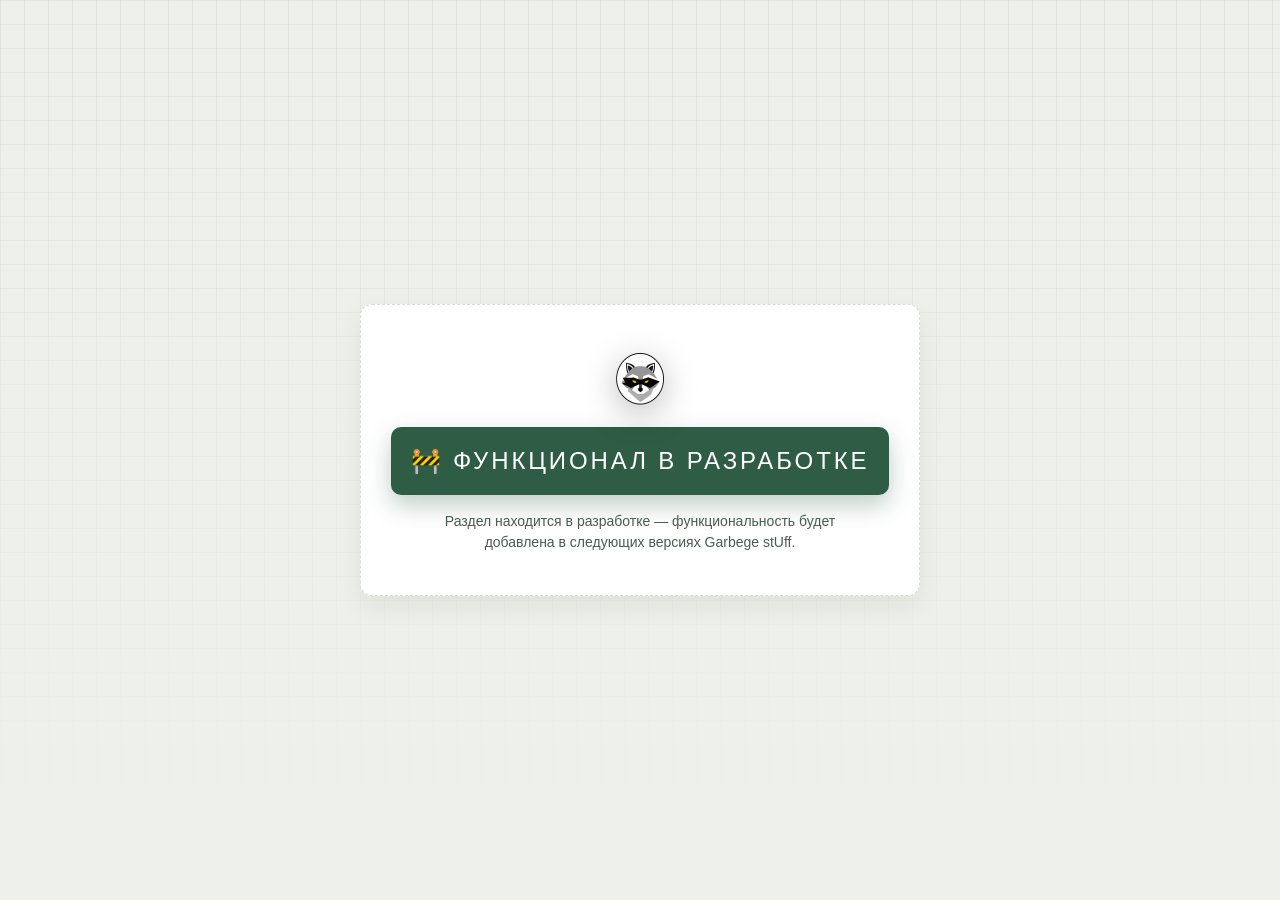
<file: public/placeholder.html>
<!DOCTYPE html>
<html lang="ru">
<head>
<meta charset="UTF-8">
<meta name="viewport" content="width=device-width, initial-scale=1">
<title>Функционал в разработке — Garbege stUff</title>
<link rel="icon" href="logo.png">
<script>
/* применяем сохранённую тему до первой отрисовки — чтобы интерфейс не «мигал» при загрузке */
(function(){try{var t=localStorage.getItem('stufftime_theme');if(t)document.documentElement.setAttribute('data-theme',t);}catch(e){}})();
</script>
<link rel="stylesheet" href="style.css">
</head>
<body>
<div class="paper-grid" aria-hidden="true"></div>

<main class="placeholder-page">
  <div class="panel placeholder-card">
    <img class="placeholder-logo" src="logo.png" alt="Логотип Garbege stUff">
    <div class="dev-banner" role="status">🚧 Функционал в разработке</div>
    <p class="placeholder-note">Раздел находится в разработке — функциональность будет добавлена в следующих версиях Garbege stUff.</p>
  </div>
</main>

</body>
</html>
</file>
<file: public/style.css>
/*  Garbege stUff — стили интерфейса (вынесены из index.html в отдельный файл)

    Темы оформления:
      · светлая (по умолчанию) — <html> без атрибута data-theme
      · серая  — <html data-theme="gray">
      · тёмная — <html data-theme="dark">
    Выбор темы — в шапке и на экране входа (свой выпадающий список .theme-dd);
    значение запоминается в localStorage (ключ stufftime_theme).
*/

/* ═══ палитры тем ═══ */
/* светлая (по умолчанию) */
:root{
  color-scheme:light;
  /* поверхности и текст */
  --paper:#eef0ea; --panel:#ffffff; --panel-soft:#fbfcfa;
  --ink:#1c2b22; --ink-soft:#4a5c51;
  --line:#d7ddd2; --line-strong:#b9c4b4;
  --field:#ffffff;
  /* акценты */
  --pine:#2e5c44; --pine-dark:#244936;
  --mark:#f2c53d; --mark-soft:#fbf3da;
  --danger:#c8452c; --danger-soft:#fbe9e4;
  /* элементы с инвертированным фоном/текстом */
  --chip-bg:#1c2b22; --chip-ink:#ffffff;
  --toast-bg:#1c2b22; --toast-ink:#ffffff;
  --code-bg:#e8ece4;
  --grid-line:rgba(46,92,68,.07);
  /* строки журнала (группировка по дате) */
  --row-hover:#f5f8f3;
  --flash:#dcefe0;
  --row-bg-0:#edf4ec; --row-hov-0:#e2ecdf; --row-edge-0:#9cc49a;
  --row-bg-1:#edf1f8; --row-hov-1:#e1e8f3; --row-edge-1:#98b0d8;
  --row-bg-2:#f6f1e2; --row-hov-2:#efe7d0; --row-edge-2:#d9b96a;
  --row-bg-3:#f1edf6; --row-hov-3:#e8e2f0; --row-edge-3:#b79ad4;
  --row-bg-4:#e9f4f1; --row-hov-4:#dcebe7; --row-edge-4:#7fc4b0;
  --row-bg-5:#f7efe9; --row-hov-5:#f0e4da; --row-edge-5:#d8a487;
  /* баннер «нет соединения» */
  --offline-bg:#fff1ee; --offline-line:#f0b3a6; --offline-ink:#a03422;
  /* шрифты */
  --display:'Russo One',sans-serif; --body:'Rubik',sans-serif; --mono:'JetBrains Mono',monospace;
}

/* серая тема */
:root[data-theme="gray"]{
  color-scheme:light;
  --paper:#e2e2e2; --panel:#f4f4f4; --panel-soft:#ececec;
  --ink:#2d2d2d; --ink-soft:#5d5d5d;
  --line:#c9c9c9; --line-strong:#a8a8a8;
  --field:#ffffff;
  --pine:#5b6570; --pine-dark:#49525b;
  --mark:#e5b93c; --mark-soft:#f2ecda;
  --danger:#b23c26; --danger-soft:#f2e2dd;
  --chip-bg:#343434; --chip-ink:#ffffff;
  --toast-bg:#343434; --toast-ink:#ffffff;
  --code-bg:#dbdbdb;
  --grid-line:rgba(0,0,0,.06);
  --row-hover:#e8e8e8;
  --flash:#d9d9d9;
  --row-bg-0:#e6e8e9; --row-hov-0:#dde0e1; --row-edge-0:#9aa8ad;
  --row-bg-1:#e6e9ed; --row-hov-1:#dde1e7; --row-edge-1:#93a2b3;
  --row-bg-2:#eae8e1; --row-hov-2:#e1ded4; --row-edge-2:#b3a98c;
  --row-bg-3:#e9e6ec; --row-hov-3:#e0dde4; --row-edge-3:#a495b3;
  --row-bg-4:#e4eae7; --row-hov-4:#dbe2df; --row-edge-4:#8aa8a0;
  --row-bg-5:#ece7e4; --row-hov-5:#e3ddd9; --row-edge-5:#b09a8f;
  --offline-bg:#f2e2dd; --offline-line:#d8b1a6; --offline-ink:#8f2f1d;
}

/* тёмная тема */
:root[data-theme="dark"]{
  color-scheme:dark;
  --paper:#131a16; --panel:#1d2521; --panel-soft:#242e28;
  --ink:#e7ede9; --ink-soft:#9db0a6;
  --line:#35423b; --line-strong:#4c5e54;
  --field:#28322d;
  --pine:#4a8a68; --pine-dark:#3c7257;
  --mark:#f2c53d; --mark-soft:#3a3421;
  --danger:#e06a4d; --danger-soft:#3a241d;
  --chip-bg:#e7ede9; --chip-ink:#17251d;
  --toast-bg:#e7ede9; --toast-ink:#17251d;
  --code-bg:#2b3530;
  --grid-line:rgba(255,255,255,.05);
  --row-hover:#273129;
  --flash:#35473d;
  --row-bg-0:#22302a; --row-hov-0:#2a3a32; --row-edge-0:#7fa887;
  --row-bg-1:#232e3a; --row-hov-1:#2b3745; --row-edge-1:#7f95b5;
  --row-bg-2:#33301f; --row-hov-2:#3d3a28; --row-edge-2:#b39a55;
  --row-bg-3:#2e2a39; --row-hov-3:#363146; --row-edge-3:#9683b3;
  --row-bg-4:#213230; --row-hov-4:#29413e; --row-edge-4:#679e8e;
  --row-bg-5:#332c27; --row-hov-5:#3e352e; --row-edge-5:#b08a72;
  --offline-bg:#3a241d; --offline-line:#6b453a; --offline-ink:#eba793;
}

/* читаемость цветовых меток API в тёмной теме */
:root[data-theme="dark"] .m.post{color:#e0b45c}
:root[data-theme="dark"] .m.put{color:#8ab4f8}

/* ═══ базовые стили ═══ */
*{box-sizing:border-box;margin:0}
body{font-family:var(--body);background:var(--paper);color:var(--ink);min-height:100vh;font-size:15px;line-height:1.5}
.mono{font-family:var(--mono)}

/* клетчатая «тетрадная» подложка */
.paper-grid{position:fixed;inset:0;pointer-events:none;z-index:0;
  background-image:linear-gradient(var(--grid-line) 1px,transparent 1px),
                   linear-gradient(90deg,var(--grid-line) 1px,transparent 1px);
  background-size:24px 24px;
  -webkit-mask-image:linear-gradient(#000,transparent 90%);mask-image:linear-gradient(#000,transparent 90%)}
[hidden]{display:none!important}

/* ── логотип и шапка (обложка) ── */
.cover{position:relative;z-index:5;color:#fff;
  background:radial-gradient(700px 260px at 85% -40%,rgba(242,197,61,.16),transparent 60%),
             linear-gradient(155deg,#1d3327,#14231c 72%);
  border-bottom:6px solid var(--mark)}
/* z-index выше, чем у контента (.app-shell — z-index:1): открытое меню выбора темы
   раскрывается вниз и должно перекрывать контент под шапкой */
.cover::after{content:'';position:absolute;inset:0;pointer-events:none;
  background-image:linear-gradient(rgba(255,255,255,.045) 1px,transparent 1px),
                   linear-gradient(90deg,rgba(255,255,255,.045) 1px,transparent 1px);
  background-size:24px 24px}
.cover-inner{max-width:1180px;margin:0 auto;padding:30px 20px 26px;display:flex;align-items:center;justify-content:space-between;gap:28px;flex-wrap:wrap;position:relative;z-index:1}
.cover-left{display:flex;align-items:center;gap:20px;flex-wrap:wrap}
.cover-text{min-width:0}
.logo{width:92px;height:92px;flex:none;object-fit:contain;filter:drop-shadow(0 10px 20px rgba(0,0,0,.35))}
@media(max-width:640px){.logo{width:64px;height:64px}}
.cover-kicker{font-family:var(--display);font-size:11px;letter-spacing:.3em;text-transform:uppercase;color:var(--mark);margin-bottom:10px}
h1{font-family:var(--display);font-size:clamp(26px,4.2vw,46px);line-height:1.06;font-weight:400;letter-spacing:.02em}
.cover-sub{margin-top:12px;color:#9db3a6;font-size:13px;letter-spacing:.04em}
.stamp{border:3px solid #e2603f;border-radius:8px;padding:10px 18px;transform:rotate(-4deg);color:#e87a5b;
  font-family:var(--display);text-align:center;letter-spacing:.14em;cursor:default;
  background:rgba(226,96,63,.05);
  box-shadow:0 0 0 2px rgba(226,96,63,.12), inset 0 0 0 1.5px rgba(226,96,63,.25);
  transition:transform .2s}
.stamp:hover{transform:rotate(-1deg) scale(1.04)}
.stamp-line{display:block;font-size:10px;line-height:1.9}
.stamp-big{font-size:13px}
.cover-right{display:flex;flex-direction:column;gap:8px;align-items:flex-end}
.clock{font-family:var(--mono);font-size:clamp(24px,3vw,34px);font-weight:700;font-variant-numeric:tabular-nums}
.clock-date{color:#9db3a6;font-size:12px;text-transform:capitalize}
.chip{display:inline-flex;align-items:center;gap:8px;font-size:12px;color:#cfe0d6;background:rgba(255,255,255,.08);border:1px solid rgba(255,255,255,.16);padding:6px 12px;border-radius:999px}
.dot{width:8px;height:8px;border-radius:50%;background:#7f8ea0;flex:none}
.dot.ok{background:#4ade80;animation:ping 2s infinite}
.dot.bad{background:#f87171}
@keyframes ping{0%{box-shadow:0 0 0 0 rgba(74,222,128,.5)}70%{box-shadow:0 0 0 7px rgba(74,222,128,0)}100%{box-shadow:0 0 0 0 rgba(74,222,128,0)}}

/* ── переключатель темы ──
   Свой выпадающий список (не нативный <select>): браузер рисует список
   опций системными цветами, из-за чего в выпадающем списке мог получаться
   светлый текст на светлом фоне. Наш список рисуется палитрой текущей темы:
   фон --panel, текст --ink, активный пункт --mark-soft — читаем во всех темах. */
.theme-dd{position:relative;display:inline-flex;align-items:center;font-size:12px;font-weight:500;color:var(--ink-soft)}
.theme-dd-btn{display:inline-flex;align-items:center;gap:7px;font:inherit;font-size:12px;font-weight:600;white-space:nowrap;
  padding:5px 10px;border-radius:999px;border:1px solid var(--line);background:var(--field);color:var(--ink);cursor:pointer;transition:.15s}
.theme-dd-btn:hover{border-color:var(--pine)}
.theme-dd-btn:focus{outline:none;border-color:var(--mark);box-shadow:0 0 0 3px rgba(46,92,68,.15)}
.theme-dd-caret{font-size:10px;opacity:.7}
.theme-dd-list{position:absolute;top:calc(100% + 6px);right:0;z-index:60;min-width:140px;margin:0;padding:6px;list-style:none;
  background:var(--panel);border:1px solid var(--line-strong);border-radius:10px;box-shadow:0 12px 28px rgba(28,43,34,.28)}
.theme-dd-list li{padding:7px 12px;border-radius:7px;font-size:12.5px;font-weight:600;color:var(--ink);cursor:pointer;transition:background .12s}
.theme-dd-list li:hover{background:var(--mark-soft)}
.theme-dd-list li.cur{background:var(--mark-soft)}
.theme-dd-list li.cur::before{content:'✓  '}
/* в шапке (тёмная обложка) — кнопка полупрозрачная под обложку;
   открытое меню всё равно рисуется палитрой текущей темы */
.cover .theme-dd{color:#cfe0d6}
.cover .theme-dd-btn{border-color:rgba(255,255,255,.25);background:rgba(255,255,255,.08);color:#eaf2ec}
.cover .theme-dd-btn:hover{border-color:rgba(255,255,255,.5);background:rgba(255,255,255,.16)}
.cover .theme-dd-btn:focus{border-color:var(--mark);box-shadow:0 0 0 3px rgba(242,197,61,.25)}

#offline{display:none;position:relative;z-index:1;max-width:1140px;margin:14px auto 0;padding:12px 18px;background:var(--offline-bg);border:1.5px solid var(--offline-line);color:var(--offline-ink);border-radius:10px;font-weight:500;font-size:14px}
#offline.show{display:block;animation:rise .3s both}

/* ── экран входа ── */
#loginView{position:relative;z-index:1;min-height:100vh;display:flex;align-items:center;justify-content:center;padding:24px;
  background:radial-gradient(700px 300px at 80% -10%,rgba(242,197,61,.15),transparent 60%),linear-gradient(155deg,#1d3327,#14231c 72%)}
#loginView::after{content:'';position:absolute;inset:0;pointer-events:none;
  background-image:linear-gradient(rgba(255,255,255,.045) 1px,transparent 1px),linear-gradient(90deg,rgba(255,255,255,.045) 1px,transparent 1px);
  background-size:24px 24px}
.login-card{position:relative;z-index:1;width:100%;max-width:430px;background:var(--panel);border-radius:14px;padding:26px;box-shadow:0 24px 60px rgba(0,0,0,.35);border-top:6px solid var(--mark);animation:rise .4s both}
.login-top{display:flex;align-items:center;gap:12px;margin-bottom:14px}
.login-top .login-brand{margin-bottom:6px}
.login-logo{width:52px;height:52px;flex:none;object-fit:contain;filter:drop-shadow(0 8px 16px rgba(0,0,0,.3))}
.login-brand{font-family:var(--display);font-size:11px;letter-spacing:.25em;color:var(--ink-soft);margin-bottom:14px}
.login-title{font-family:var(--display);font-size:24px;font-weight:400;margin-bottom:6px}
.login-sub{font-size:13.5px;color:var(--ink-soft);margin-bottom:18px}
.login-emprow{display:flex;gap:10px;align-items:center;margin-bottom:12px}
#loginEmp{flex:1;min-width:0;font:inherit;padding:11px 12px;border:1.5px solid var(--line);border-radius:8px;background:var(--field);color:var(--ink)}
#loginEmp:focus{outline:none;border-color:var(--pine);box-shadow:0 0 0 3px rgba(46,92,68,.15)}
.login-avatar{width:44px;height:44px;border-radius:10px;object-fit:cover;flex:none;border:1.5px solid var(--line);background:var(--panel-soft)}
.login-card input{width:100%;font:inherit;padding:11px 12px;border:1.5px solid var(--line);border-radius:8px;background:var(--field);color:var(--ink);margin-bottom:12px}
.login-card input:focus{outline:none;border-color:var(--pine);box-shadow:0 0 0 3px rgba(46,92,68,.15)}
.login-card .btn-add{width:100%}
.login-err{color:var(--danger);font-size:13px;min-height:18px;margin-top:10px;font-weight:500}
.login-net{margin-top:8px;font-size:11.5px;color:var(--ink-soft);text-align:center}
.userbar{display:flex;align-items:center;gap:10px;margin-top:4px}
.userbar .me{font-size:12.5px;color:#9db3a6}
.userbar .me b{color:#fff}
.btn-logout{font:inherit;font-size:12px;font-weight:600;color:#fff;background:transparent;border:1.5px solid rgba(255,255,255,.3);border-radius:999px;padding:5px 12px;cursor:pointer;transition:.15s}
.btn-logout:hover{background:rgba(255,255,255,.12);border-color:rgba(255,255,255,.5)}
.arole{display:block;margin-top:2px;font-size:11px}
.arole-admin{color:var(--pine);font-weight:700}
.arole-exec{color:var(--ink-soft);opacity:.75}
.emp.editing select{flex:1;min-width:120px;font:inherit;font-size:13.5px;padding:8px 9px;border:1.5px solid var(--line);border-radius:7px;background:var(--field)}
.emp.editing select:focus{outline:none;border-color:var(--pine)}
#empForm select{width:100%;font:inherit;padding:10px 12px;border:1.5px solid var(--line);border-radius:8px;background:var(--panel-soft);color:var(--ink)}
#empForm select:focus{outline:none;border-color:var(--pine)}

/* ── каркас: боковая панель + страницы ── */
.app-shell{position:relative;z-index:1;max-width:1360px;margin:0 auto;width:100%;display:flex;align-items:flex-start;gap:20px;padding:24px 20px 56px}
main{position:relative;z-index:1;flex:1;min-width:0;display:flex;flex-direction:column;gap:20px}
.page{display:flex;flex-direction:column;gap:20px}

/* боковая панель (администратор) */
.sidebar{flex:none;width:224px;position:sticky;top:20px;display:flex;flex-direction:column;gap:6px;
  background:var(--panel);border:1px solid var(--line);border-radius:14px;padding:14px 12px;
  box-shadow:0 10px 26px rgba(28,43,34,.07)}
.sidebar[hidden]{display:none!important}
/* шапка панели: бренд + кнопка сворачивания меню «вбок» */
.sidebar-head{display:flex;align-items:center;gap:8px;padding:0 2px 10px;margin-bottom:4px;border-bottom:1px dashed var(--line)}
.sidebar-brand{font-family:var(--display);font-size:10.5px;letter-spacing:.25em;color:var(--ink-soft);padding:2px 8px 0;flex:1;min-width:0;white-space:nowrap;overflow:hidden;text-overflow:ellipsis}
.side-toggle{flex:none;width:30px;height:30px;display:grid;place-items:center;border:1.5px solid var(--line);border-radius:8px;background:var(--panel-soft);color:var(--ink-soft);cursor:pointer;transition:.15s;padding:0;font-size:16px;line-height:1}
.side-toggle:hover{border-color:var(--pine);color:var(--pine)}
.side-toggle:focus{outline:none;border-color:var(--mark);box-shadow:0 0 0 3px rgba(46,92,68,.15)}
.side-btn{font:inherit;font-size:14px;font-weight:500;text-align:left;display:flex;align-items:center;gap:10px;
  padding:10px 12px;border:none;border-radius:10px;background:transparent;color:var(--ink);cursor:pointer;transition:.15s}
.side-btn .side-ico{flex:none;width:24px;height:24px;display:grid;place-items:center;font-size:14px;line-height:1;
  background:var(--panel-soft);border:1px solid var(--line);border-radius:7px}
.side-btn:hover{background:var(--panel-soft)}
.side-btn.active{background:var(--pine);color:#fff}
.side-btn.active .side-ico{background:rgba(255,255,255,.18);border-color:rgba(255,255,255,.28)}
/* группа «Справочники» в меню: заголовок + пункты (Сотрудники, Проекты,
   заготовки «Должности» и «Заказчики» — у иконки пунктирная рамка) */
.side-group-title{font-size:10.5px;text-transform:uppercase;letter-spacing:.16em;color:var(--ink-soft);opacity:.7;padding:9px 12px 2px;white-space:nowrap;overflow:hidden;text-overflow:ellipsis}
.side-stub .side-ico{border-style:dashed}
.side-stub{opacity:.82}
.side-stub:hover,.side-stub.active{opacity:1}
.sidebar-foot{margin-top:8px;padding:10px 10px 2px;border-top:1px dashed var(--line);display:flex;flex-direction:column;gap:3px;min-width:0}
.sb-user{display:flex;align-items:center;gap:7px;min-width:0}
.sb-user b{font-size:12.5px;white-space:nowrap;overflow:hidden;text-overflow:ellipsis}
.sb-role{font-size:11px;color:var(--ink-soft)}

/* сворачивание панели «вбок» (администратор): свёрнутая панель — узкая колонка
   иконок (тексты пунктов, заголовок, имя и роль пользователя скрываются).
   Состояние — класс html.sb-collapsed: его ставит inline-скрипт в <head>
   (localStorage stufftime_sidebar) до первой отрисовки, а переключает
   кнопка .side-toggle; ширина меняется плавно */
.sidebar{transition:width .18s ease,padding .18s ease}
html.sb-collapsed .sidebar{width:76px;padding:12px 9px;gap:8px}
html.sb-collapsed .sidebar-head{padding-bottom:8px;justify-content:center}
html.sb-collapsed .sidebar-brand{display:none}
html.sb-collapsed .side-btn{justify-content:center;padding:10px 8px}
html.sb-collapsed .side-btn > span:not(.side-ico){display:none}
html.sb-collapsed .side-group-title{display:none}
html.sb-collapsed .sidebar-foot{padding:8px 2px 2px;align-items:center}
html.sb-collapsed .sb-user{justify-content:center}
html.sb-collapsed .sb-user b,html.sb-collapsed .sb-role{display:none}

/* страница «Сотрудники» — уже таблицы, но не на всю ширину */
.emp-page{max-width:900px}

/* страница «Поекты» — заглушка */
.panel.project-stub{display:flex;flex-direction:column;align-items:center;text-align:center;gap:10px;padding:56px 24px;border-style:dashed}
.panel.project-stub h2{justify-content:center}
.stub-ico{font-size:46px;line-height:1}
.stub-big{font-family:var(--display);font-size:clamp(22px,3.4vw,34px);letter-spacing:.08em;color:var(--ink)}
.stub-note{color:var(--ink-soft);font-size:13.5px;max-width:520px}

@media(max-width:900px){
  .app-shell{flex-direction:column}
  .sidebar{position:static;width:100%;flex-direction:row;flex-wrap:wrap;align-items:center;padding:10px}
  .sidebar-head{border-bottom:none;padding-bottom:0;margin-bottom:0}
  .sidebar-brand{border-bottom:none;margin-bottom:0;padding:2px 10px;display:flex;align-items:center;flex:none}
  .sidebar-brand::after{content:'';flex:1;border-bottom:1px dashed var(--line);margin-left:10px}
  .side-btn{flex:1;justify-content:center;min-width:150px}
  .sidebar-foot{display:none}
  /* на узком экране меню горизонтальное — кнопка сворачивания не нужна, а
     состояние «свёрнуто» (установленное на широком экране) не применяется */
  .side-toggle{display:none}
  html.sb-collapsed .sidebar{width:100%;padding:10px}
  html.sb-collapsed .sidebar-head{display:flex;justify-content:flex-start}
  html.sb-collapsed .sidebar-brand{display:flex}
  html.sb-collapsed .side-btn{justify-content:center}
  html.sb-collapsed .side-btn > span:not(.side-ico){display:inline}
  html.sb-collapsed .side-group-title{display:block}
  html.sb-collapsed .sidebar-foot{display:none}
  html.sb-collapsed .sb-user b,html.sb-collapsed .sb-role{display:block}
}

/* штампы-счётчики: сводка за выбранную неделю — 8 карточек (дни Пн–Вс + всего за неделю).
   Карточки компактные: 8 × 104px + 7 × 10px ≈ 902px — все 8 карточек помещаются
   в одну линию даже у администратора с боковой панелью (ширина main ≈ 1076px) */
.stamps{display:grid;grid-template-columns:repeat(auto-fit,minmax(104px,1fr));gap:10px}
.stamp-card{background:var(--panel);border:1.5px solid var(--line);border-radius:10px;padding:10px 12px;position:relative;overflow:hidden}
.stamp-card::before{content:'';position:absolute;left:0;top:0;bottom:0;width:5px;background:var(--pine)}
.stamp-card:nth-child(even)::before{background:var(--mark)}
.stamp-card small{display:block;font-size:10.5px;text-transform:uppercase;letter-spacing:.09em;color:var(--ink-soft);margin-bottom:5px}
.stamp-card b{font-family:var(--display);font-size:21px;font-weight:400}
/* подпись сводки: период недели + текущий пользователь */
.stamps-head{grid-column:1/-1;font-size:12.5px;color:var(--ink-soft);margin-bottom:2px}
.stamps-head b{color:var(--ink)}
/* день без записей — приглушённо */
.stamp-card.day-zero b{color:var(--ink-soft);opacity:.5}
/* итоговая карточка недели — акцент */
.stamp-card.week-total{background:var(--mark-soft);border-color:var(--mark)}
.stamp-card.week-total::before{background:var(--mark)}
/* цвет карточки дня — тот же, что у строк таблицы за эту дату:
   та же палитра d0–d5 (переменные --row-bg-N/--row-edge-N), что и tr.d0–tr.d5.
   Правила идут после :nth-child — чтобы цвет дня перекрывал «чередование» полос */
.stamp-card.d0{background:var(--row-bg-0);border-color:var(--row-edge-0)}
.stamp-card.d1{background:var(--row-bg-1);border-color:var(--row-edge-1)}
.stamp-card.d2{background:var(--row-bg-2);border-color:var(--row-edge-2)}
.stamp-card.d3{background:var(--row-bg-3);border-color:var(--row-edge-3)}
.stamp-card.d4{background:var(--row-bg-4);border-color:var(--row-edge-4)}
.stamp-card.d5{background:var(--row-bg-5);border-color:var(--row-edge-5)}
.stamp-card.d0::before{background:var(--row-edge-0)}
.stamp-card.d1::before{background:var(--row-edge-1)}
.stamp-card.d2::before{background:var(--row-edge-2)}
.stamp-card.d3::before{background:var(--row-edge-3)}
.stamp-card.d4::before{background:var(--row-edge-4)}
.stamp-card.d5::before{background:var(--row-edge-5)}

.panel{background:var(--panel);border:1px solid var(--line);border-radius:12px;padding:18px;box-shadow:0 10px 26px rgba(28,43,34,.07)}
.panel h2{font-family:var(--display);font-size:14px;letter-spacing:.1em;text-transform:uppercase;display:flex;align-items:center;gap:10px;font-weight:400}
.panel h2::before{content:'';width:10px;height:10px;background:var(--mark);flex:none}
.panel-head{display:flex;justify-content:space-between;gap:14px;align-items:center;flex-wrap:wrap;margin-bottom:14px}

/* фильтры */
.filters{display:flex;gap:8px;flex-wrap:wrap}
.filters input,.filters select{font:inherit;font-size:13px;padding:8px 10px;border:1.5px solid var(--line);border-radius:8px;background:var(--field);color:var(--ink)}
.filters input{min-width:190px}
.filters input:focus,.filters select:focus{outline:none;border-color:var(--pine);box-shadow:0 0 0 3px rgba(46,92,68,.15)}

/* ── навигация по неделям (страница «Задачи», над таблицей) ── */
.week-nav{display:flex;align-items:center;gap:10px;flex-wrap:wrap;margin-bottom:14px}
.week-btn{font:inherit;font-size:13px;font-weight:600;padding:8px 14px;border:1.5px solid var(--line);border-radius:8px;
  background:var(--field);color:var(--ink);cursor:pointer;transition:.15s;white-space:nowrap}
.week-btn:hover:not(:disabled){border-color:var(--pine);color:var(--pine);transform:translateY(-1px)}
.week-btn:active:not(:disabled){transform:translateY(1px)}
.week-btn:focus{outline:none;border-color:var(--mark);box-shadow:0 0 0 3px rgba(46,92,68,.15)}
.week-btn:disabled{opacity:.4;cursor:not-allowed}
.week-range{font-family:var(--mono);font-size:13px;font-weight:700;background:var(--panel-soft);border:1.5px solid var(--line);
  border-radius:8px;padding:8px 14px;white-space:nowrap}

/* ── таблица-журнал ── */
.table-wrap{overflow-x:auto}
.ledger{width:100%;border-collapse:collapse;font-size:14px;min-width:620px}
.ledger thead th{font-size:10.5px;text-transform:uppercase;letter-spacing:.12em;color:var(--ink-soft);text-align:left;padding:7px 8px;border-bottom:2px solid var(--ink);white-space:nowrap}
.ledger tbody td{padding:9px 8px;border-bottom:1px solid var(--line);vertical-align:middle}
.ledger tbody tr{animation:rise .35s both}
.ledger tbody tr:hover{background:var(--row-hover)}
tr.editing{background:var(--mark-soft)!important;box-shadow:inset 3px 0 0 var(--mark)}
tr.editing:hover{background:var(--mark-soft)!important}
.w-date{width:142px}.w-emp{width:150px}.w-hours{width:80px}.w-com{min-width:110px}.w-ops{width:80px}
.c-date{font-family:var(--mono);font-size:13px;white-space:nowrap}
.emp-role-tag{display:block;font-size:11px;color:var(--ink-soft)}
.hours{font-family:var(--mono);font-weight:700;background:var(--chip-bg);color:var(--chip-ink);padding:3px 8px;border-radius:6px;font-size:12px;white-space:nowrap}
.com{color:var(--ink-soft)}
tr.flash{animation:flash .9s ease-out}
@keyframes flash{0%{background:var(--flash)}100%{background:transparent}}

/* цветовая группировка строк по дате */
tr.d0{background:var(--row-bg-0)}tr.d1{background:var(--row-bg-1)}tr.d2{background:var(--row-bg-2)}tr.d3{background:var(--row-bg-3)}tr.d4{background:var(--row-bg-4)}tr.d5{background:var(--row-bg-5)}
tr.d0:hover{background:var(--row-hov-0)}tr.d1:hover{background:var(--row-hov-1)}tr.d2:hover{background:var(--row-hov-2)}tr.d3:hover{background:var(--row-hov-3)}tr.d4:hover{background:var(--row-hov-4)}tr.d5:hover{background:var(--row-hov-5)}
tr.d0 td:first-child{border-left:3px solid var(--row-edge-0)}
tr.d1 td:first-child{border-left:3px solid var(--row-edge-1)}
tr.d2 td:first-child{border-left:3px solid var(--row-edge-2)}
tr.d3 td:first-child{border-left:3px solid var(--row-edge-3)}
tr.d4 td:first-child{border-left:3px solid var(--row-edge-4)}
tr.d5 td:first-child{border-left:3px solid var(--row-edge-5)}
tr.editing td:first-child{border-left:3px solid var(--mark)}

/* группировка строк по сотрудникам (когда в таблице несколько сотрудников):
   строка-заголовок группы на всю ширину таблицы */
.ledger tbody tr.row-emp-head td{background:var(--panel-soft);padding:8px;border-bottom:1px solid var(--line);border-top:2px solid var(--line-strong)}
.ledger tbody tr.row-emp-head:hover{background:var(--panel-soft)}
.emp-group-name{font-family:var(--display);font-size:12px;letter-spacing:.1em;text-transform:uppercase;color:var(--pine)}
.emp-group-count{margin-left:10px;font-size:11px;color:var(--ink-soft)}

/* поля редактирования внутри таблицы */
.ledger td input,.ledger td select{width:100%;font:inherit;font-size:13px;padding:7px 8px;border:1.5px solid var(--line);border-radius:7px;background:var(--field);color:var(--ink)}
.ledger td input:focus,.ledger td select:focus{outline:none;border-color:var(--pine);box-shadow:0 0 0 3px rgba(46,92,68,.15)}
.ledger td input[type=number]{font-family:var(--mono)}

/* кнопки действий строки */
.ops{display:flex;gap:5px;justify-content:flex-end;align-items:center}
.op{width:30px;height:30px;border:1.5px solid var(--line);background:var(--field);border-radius:8px;cursor:pointer;font-size:14px;line-height:1;color:var(--ink-soft);transition:.15s;display:grid;place-items:center;padding:0}
.op:hover{border-color:var(--pine);color:var(--pine);transform:translateY(-1px)}
.op-save{background:var(--pine);border-color:var(--pine);color:#fff}
.op-save:hover{background:var(--pine-dark);color:#fff}
.op-del:hover{border-color:var(--danger);color:var(--danger);background:var(--danger-soft)}
.op.armed{background:var(--danger);border-color:var(--danger);color:#fff;width:auto;padding:0 10px;font-size:12px;font-weight:700}

/* архивные записи (дата на archive_day и более дней раньше текущей):
   для всех, кроме администратора, кнопки ✎/✕ неактивны, в строке — отметка 🔒 */
.op[disabled]{opacity:.4;cursor:not-allowed}
.op[disabled]:hover{border-color:var(--line);color:var(--ink-soft);background:var(--field);transform:none}
.row-arch{opacity:.82}
.arch-lock{font-size:11px;margin-left:5px;vertical-align:1px}

.ledger-foot{display:flex;justify-content:space-between;align-items:center;gap:12px;margin-top:14px;flex-wrap:wrap}
#rowsInfo{font-size:13px;color:var(--ink-soft)}
.btn{font:inherit;font-weight:600;border:none;border-radius:8px;padding:10px 16px;cursor:pointer;transition:.15s;color:var(--ink)}
.btn:active{transform:translateY(1px)}
.btn:disabled{opacity:.6;cursor:wait}
.foot-btns{display:flex;gap:8px;flex-wrap:wrap}
.btn-print{background:var(--panel-soft);border:1.5px solid var(--line);color:var(--ink)}
.btn-print:hover{border-color:var(--pine);color:var(--pine);transform:translateY(-1px)}
.btn-add{background:var(--pine);color:#fff;box-shadow:0 5px 14px rgba(46,92,68,.28);font-weight:700}
.btn-add:hover{background:var(--pine-dark);transform:translateY(-1px)}

/* ── справочник ── */
#empForm{display:grid;gap:8px;margin-bottom:14px}
#empForm .row2{display:flex;gap:8px}
#empForm input{font:inherit;padding:10px 12px;border:1.5px solid var(--line);border-radius:8px;background:var(--panel-soft);width:100%;color:var(--ink)}
#empForm input:focus{outline:none;border-color:var(--pine);box-shadow:0 0 0 3px rgba(46,92,68,.15)}
.emp-list{list-style:none;padding:0;display:grid;gap:8px}
.emp{display:flex;align-items:center;gap:10px;border:1px solid var(--line);border-radius:10px;padding:10px;background:var(--panel-soft);animation:rise .35s both;transition:border-color .15s}
.emp:hover{border-color:var(--line-strong)}
.emp.editing{background:var(--mark-soft);border-color:var(--mark);flex-wrap:wrap}
.emp.editing input{flex:1;min-width:110px;font:inherit;font-size:13.5px;padding:8px 9px;border:1.5px solid var(--line);border-radius:7px;background:var(--field)}
.emp.editing input:focus{outline:none;border-color:var(--pine)}
.emp-info{flex:1;min-width:0}
.emp-info b{display:block;font-size:14px}
.emp-info small{color:var(--ink-soft);font-size:11.5px}
.emp-info .pass{display:block;margin-top:2px;font-size:11px}
.emp-info .pass.on{color:var(--pine);font-weight:600}
.emp-info .pass.off{color:var(--ink-soft);opacity:.65}
.avatar{width:36px;height:36px;border-radius:9px;background:var(--av,#3b4a42);color:#fff;display:grid;place-items:center;font-family:var(--display);font-size:12px;flex:none}
.avatar-img{width:36px;height:36px;border-radius:9px;object-fit:cover;flex:none;border:1px solid var(--line);background:var(--panel-soft)}
.avatar-row{display:flex;gap:10px;align-items:center}
.avatar-row select{flex:1;min-width:0;font:inherit;padding:10px 12px;border:1.5px solid var(--line);border-radius:8px;background:var(--panel-soft);color:var(--ink)}
.avatar-row select:focus{outline:none;border-color:var(--pine);box-shadow:0 0 0 3px rgba(46,92,68,.15)}
.avatar-prev{width:40px;height:40px;border-radius:9px;object-fit:cover;flex:none;border:1.5px solid var(--line);background:var(--panel-soft)}
.me-avatar{width:26px;height:26px;border-radius:7px;object-fit:cover;flex:none;border:1px solid rgba(255,255,255,.35);background:#3b4a42}
.empty{color:var(--ink-soft);text-align:center;padding:20px 12px;border:1.5px dashed var(--line);border-radius:10px;font-size:13.5px}

/* ── справочник «Проекты» ── */
.panel-note{font-size:12px;color:var(--ink-soft);font-weight:400}
.w-num{width:80px}
.w-name{min-width:220px}
.ledger.projects-tbl thead th:nth-child(1),.ledger.projects-tbl td.c-num{text-align:center}
.num-badge{display:inline-grid;place-items:center;min-width:30px;height:24px;padding:0 9px;border-radius:6px;background:var(--chip-bg);color:var(--chip-ink);font-family:var(--mono);font-weight:700;font-size:12.5px}
.p-name{font-weight:600}

/* ── выбор задачи: только из справочника «Проекты», с поиском ──
   Список — в потоке (не position:absolute): таблица стоит в контейнере
   .table-wrap с overflow-x:auto, который обрезал бы «висящий» список,
   из-за чего он показывался под строками таблицы. В потоке список всегда
   раскрывается сразу под полем «Задача», в той же ячейке, без обрезки. */
.task-picker{position:relative}
.task-picker input{width:100%;padding-right:30px;cursor:pointer}
.task-caret{position:absolute;right:5px;top:50%;transform:translateY(-50%);border:none;background:transparent;color:var(--ink-soft);font-size:14px;line-height:1;cursor:pointer;padding:4px;z-index:2}
.task-caret:hover{color:var(--pine)}
.task-drop{width:100%;margin-top:6px;background:var(--panel);border:1.5px solid var(--line-strong);border-radius:10px;box-shadow:0 10px 26px rgba(28,43,34,.22);max-height:260px;overflow:auto;animation:rise .18s both}
.task-drop-head{position:sticky;top:0;background:var(--panel-soft);padding:7px 11px;font-size:10.5px;text-transform:uppercase;letter-spacing:.09em;color:var(--ink-soft);border-bottom:1px solid var(--line)}
.task-item{display:flex;align-items:center;gap:9px;padding:8px 11px;cursor:pointer;border-bottom:1px solid var(--line);font-size:13.5px}
.task-item:last-child{border-bottom:none}
.task-item:hover,.task-item.cur{background:var(--mark-soft)}
.task-num{flex:none;min-width:22px;text-align:center;font-family:var(--mono);font-weight:700;font-size:11.5px;background:var(--code-bg);color:var(--ink-soft);border-radius:5px;padding:2px 5px}
.task-name{min-width:0;white-space:nowrap;overflow:hidden;text-overflow:ellipsis}
.task-none{padding:10px 11px;font-size:13px;color:var(--ink-soft)}

/* ── страница «Отчёты» (plotly.js) ── */
.report-note{font-size:13.5px;color:var(--ink-soft);margin-bottom:14px}
.report-card{border:1.5px solid var(--line);border-radius:10px;background:var(--panel-soft);padding:14px;margin-bottom:16px}
.report-card:last-child{margin-bottom:0}
.report-card h3{font-family:var(--display);font-size:12.5px;letter-spacing:.08em;text-transform:uppercase;font-weight:400;color:var(--ink);margin-bottom:8px}
.plotly-box{width:100%;min-height:340px}
.report-err{color:var(--danger);background:var(--danger-soft);border:1.5px dashed var(--danger);border-radius:10px;padding:18px;font-size:14px;line-height:1.6}

/* ── подвал ── */
footer{display:grid;grid-template-columns:1fr 1fr;gap:18px;font-size:12.5px;color:var(--ink-soft);border-top:1px solid var(--line);padding-top:16px}
@media(max-width:820px){footer{grid-template-columns:1fr}}
code{font-family:var(--mono);background:var(--code-bg);padding:1px 5px;border-radius:5px;font-size:.9em}
.api-ref{font-family:var(--mono);font-size:11.5px}
.api-ref li{list-style:none;display:flex;gap:8px;padding:3px 0;border-bottom:1px dashed var(--line);align-items:baseline}
.m{font-weight:700;min-width:48px}
.m.get{color:var(--pine)}.m.post{color:#9a6b00}.m.put{color:#1d4ed8}.m.del{color:var(--danger)}

/* подпись внизу страницы */
.credit{grid-column:1/-1;text-align:center;font-size:13px;font-weight:700;color:var(--ink);letter-spacing:.03em;padding-top:14px;border-top:1px dashed var(--line)}
.login-credit{margin-top:12px;text-align:center;font-size:11.5px;color:var(--ink-soft);letter-spacing:.04em}

/* версия приложения внизу страницы: «Garbege stUff ver …» (version — из data/setup.json) */
.app-version{text-align:center;font-family:var(--mono);font-size:12px;color:var(--ink-soft);letter-spacing:.04em}
footer .app-version{grid-column:1/-1;padding-top:10px;border-top:1px dashed var(--line)}
.login-card .app-version{margin-top:6px;font-size:11px}

/* ── заглушка (public/placeholder.html): баннер «Функционал в разработке» ── */
.placeholder-page{position:relative;z-index:1;min-height:100vh;display:flex;align-items:center;justify-content:center;padding:32px 20px}
.placeholder-card{width:100%;max-width:560px;display:flex;flex-direction:column;align-items:center;gap:16px;text-align:center;padding:42px 30px;border-style:dashed}
.placeholder-logo{width:64px;height:64px;object-fit:contain;filter:drop-shadow(0 8px 16px rgba(0,0,0,.25))}
.dev-banner{width:100%;font-family:var(--display);font-size:clamp(16px,2.8vw,24px);letter-spacing:.12em;text-transform:uppercase;color:#fff;background:var(--pine);padding:16px 18px;border-radius:10px;box-shadow:0 10px 24px rgba(46,92,68,.3)}
.placeholder-note{color:var(--ink-soft);font-size:14px;max-width:460px}

/* ── страница «Настройка приложения»: файл заглушки выводится в iframe ── */
.settings-frame{border:1.5px solid var(--line);border-radius:10px;overflow:hidden;background:var(--paper)}
.settings-frame iframe{display:block;width:100%;min-height:520px;border:none}

/* ── тосты ── */
#toasts{position:fixed;bottom:20px;right:20px;display:flex;flex-direction:column;gap:8px;z-index:60}
.toast{background:var(--toast-bg);color:var(--toast-ink);padding:12px 16px;border-radius:10px;font-size:14px;font-weight:500;box-shadow:0 12px 30px rgba(28,43,34,.35);animation:slideIn .25s both;border-left:4px solid var(--mark);max-width:340px}
.toast-err{border-left-color:#f87171}
.toast.out{opacity:0;transform:translateX(12px);transition:.35s}
@keyframes slideIn{from{opacity:0;transform:translateX(16px)}}
@keyframes rise{from{opacity:0;transform:translateY(8px)}to{opacity:1;transform:none}}
@media(prefers-reduced-motion:reduce){*{animation:none!important;transition:none!important}}
</file>
